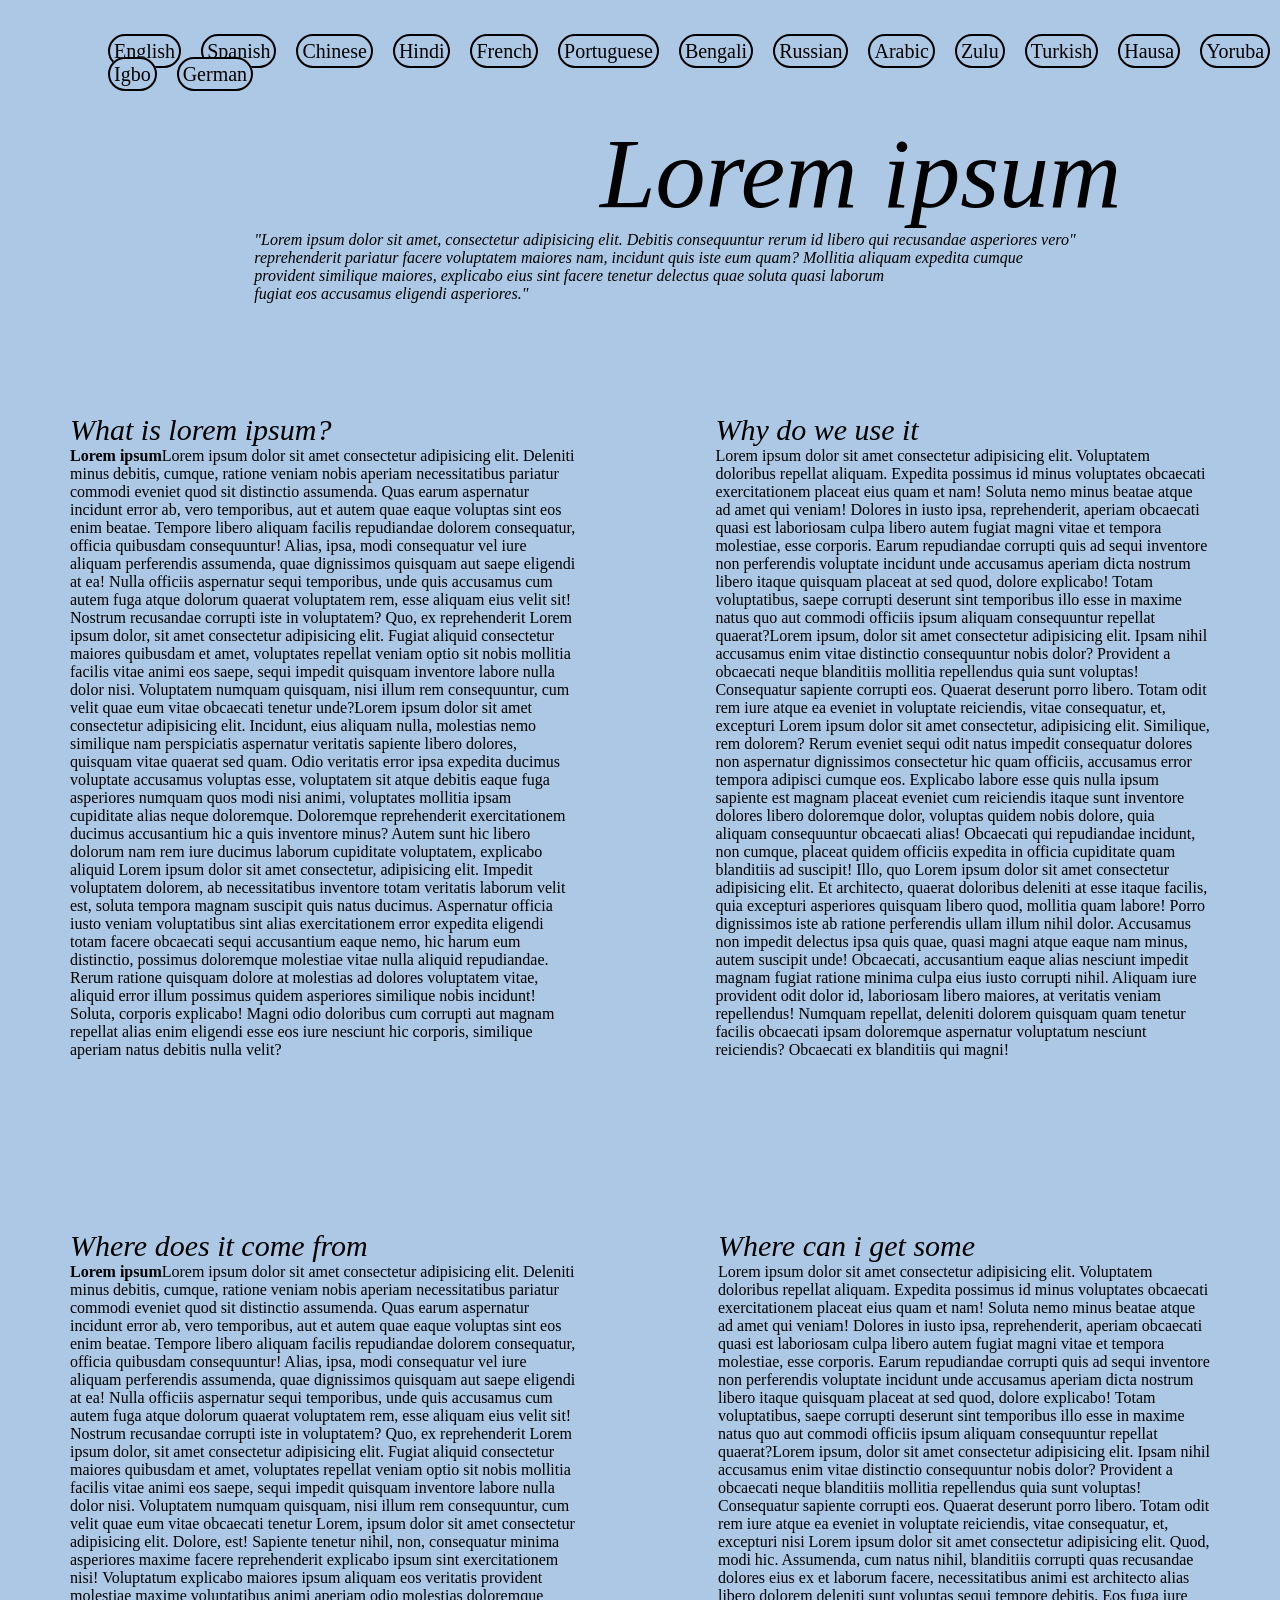
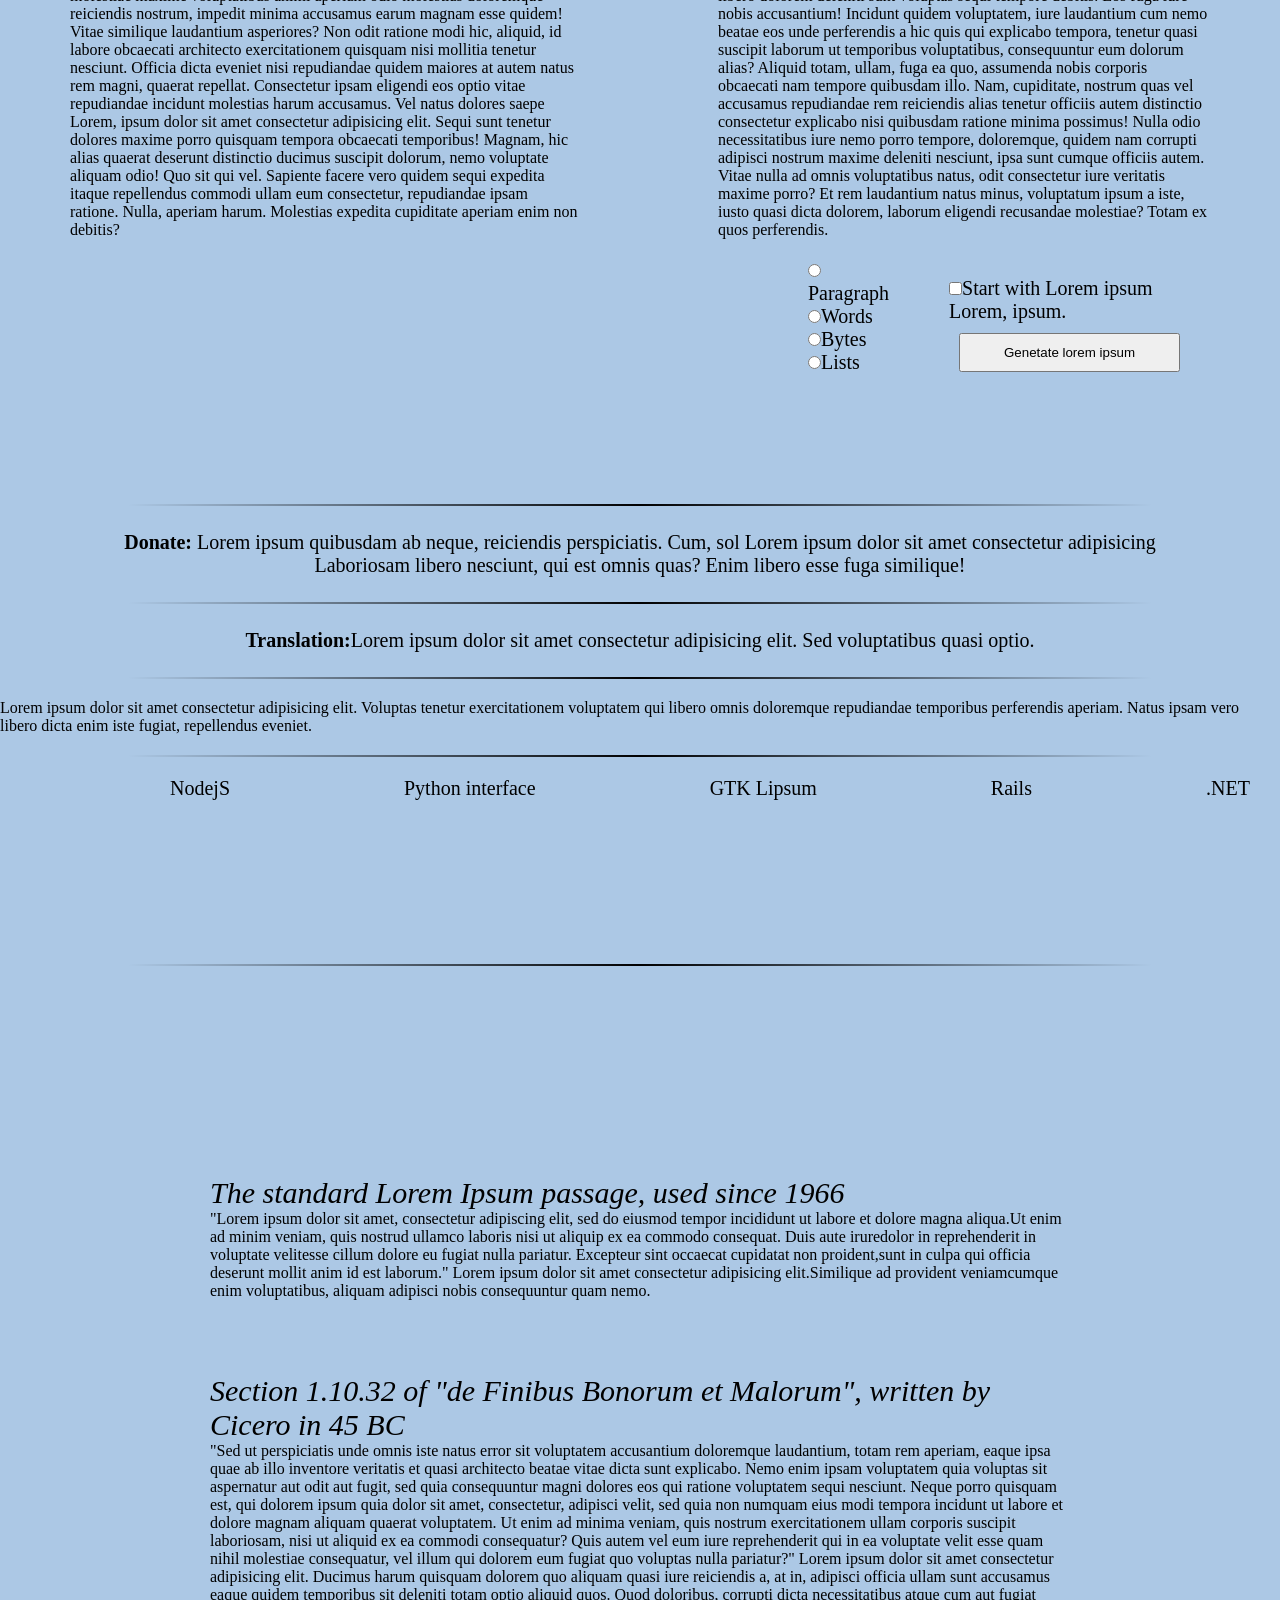
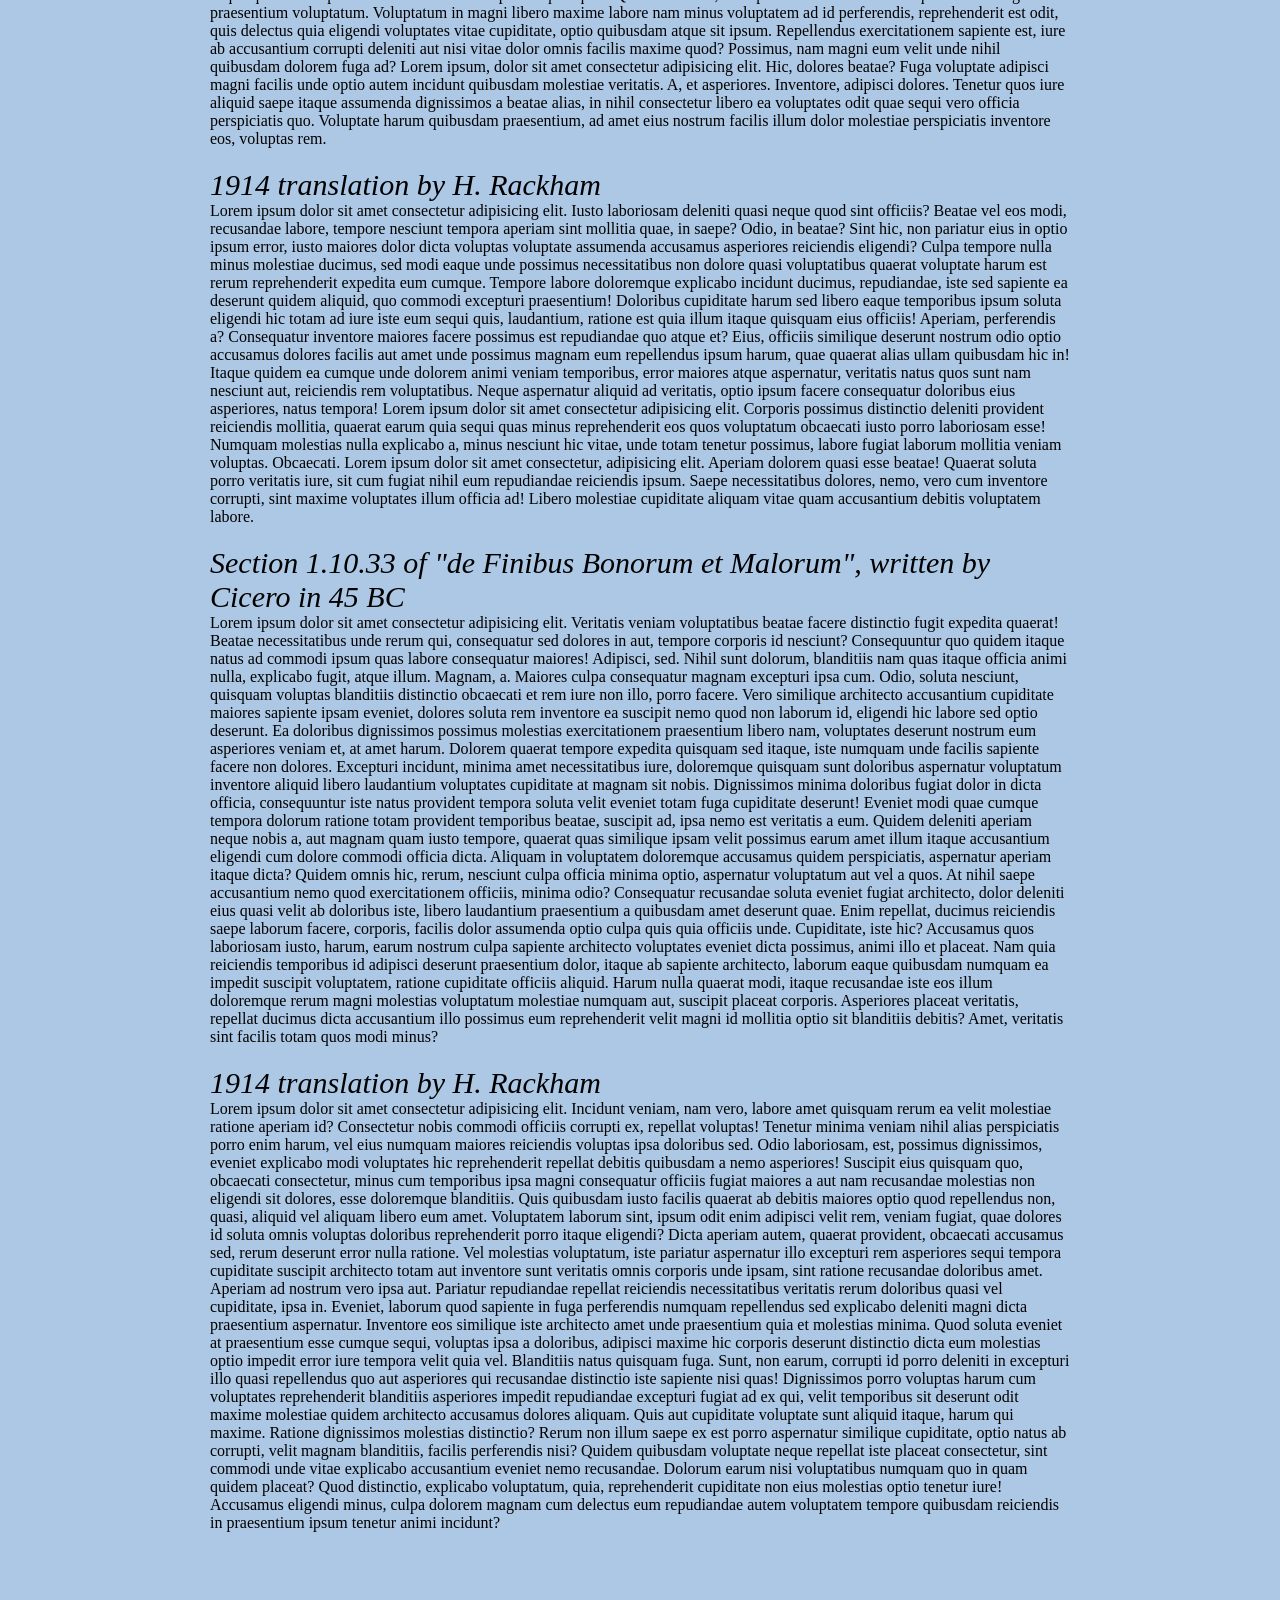
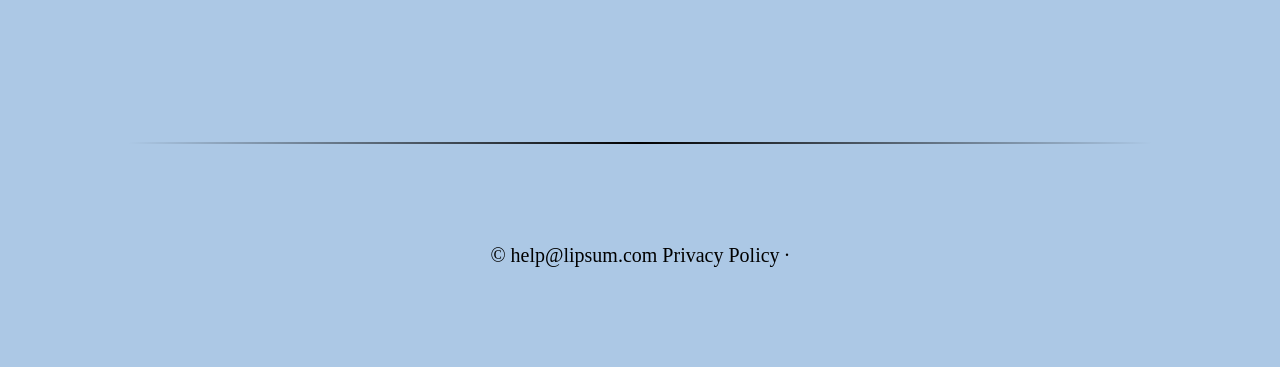
<file: loremassignment/loremsite.html>
<!DOCTYPE html>
<html lang="en">
<head>
    <meta charset="UTF-8">
    <meta name="viewport" content="width=device-width, initial-scale=1.0">
    <link rel="stylesheet" href="lorem.css">
    <title>Document</title>
</head>
<body>
    <header>
        <nav>
            <a href="">English</a>
            <a href="">Spanish</a>
            <a href="">Chinese</a>
            <a href="">Hindi</a>
            <a href="">French</a>
            <a href="">Portuguese</a>
            <a href="">Bengali</a>
            <a href="">Russian</a>
            <a href="">Arabic</a>
            <a href="">Zulu</a>
            <a href="">Turkish</a>
            <a href="">Hausa</a>
            <a href="">Yoruba</a>
            <a href="">Igbo</a>
            <a href="">German</a>
        </nav>
    </header>

    <h1>Lorem ipsum</h1>

    <article>"Lorem ipsum dolor sit amet, consectetur adipisicing elit. Debitis consequuntur rerum id libero qui recusandae asperiores vero"<br> reprehenderit pariatur facere voluptatem maiores nam, incidunt quis iste eum quam? Mollitia aliquam expedita cumque <br>provident similique maiores, explicabo eius sint facere tenetur delectus quae soluta quasi laborum <br>fugiat eos accusamus eligendi asperiores."</article>

    <section>
        <div class="parent-container">
        <div class="child-container">
            <h2>What is lorem ipsum?</h2>
            <p>
        <b>Lorem ipsum</b>Lorem ipsum dolor sit amet consectetur adipisicing elit. Deleniti minus debitis, cumque, ratione veniam nobis aperiam necessitatibus pariatur commodi eveniet quod sit distinctio assumenda. Quas earum aspernatur incidunt error ab, vero temporibus, aut et autem quae eaque voluptas sint eos enim beatae. Tempore libero aliquam facilis repudiandae dolorem consequatur, officia quibusdam consequuntur! Alias, ipsa, modi consequatur vel iure aliquam perferendis assumenda, quae dignissimos quisquam aut saepe eligendi at ea! Nulla officiis aspernatur sequi temporibus, unde quis accusamus cum autem fuga atque dolorum quaerat voluptatem rem, esse aliquam eius velit sit! Nostrum recusandae corrupti iste in voluptatem? Quo, ex reprehenderit Lorem ipsum dolor, sit amet consectetur adipisicing elit. Fugiat aliquid consectetur maiores quibusdam et amet, voluptates repellat veniam optio sit nobis mollitia facilis vitae animi eos saepe, sequi impedit quisquam inventore labore nulla dolor nisi. Voluptatem numquam quisquam, nisi illum rem consequuntur, cum velit quae eum vitae obcaecati tenetur unde?Lorem ipsum dolor sit amet consectetur adipisicing elit. Incidunt, eius aliquam nulla, molestias nemo similique nam perspiciatis aspernatur veritatis sapiente libero dolores, quisquam vitae quaerat sed quam. Odio veritatis error ipsa expedita ducimus voluptate accusamus voluptas esse, voluptatem sit atque debitis eaque fuga asperiores numquam quos modi nisi animi, voluptates mollitia ipsam cupiditate alias neque doloremque. Doloremque reprehenderit exercitationem ducimus accusantium hic a quis inventore minus? Autem sunt hic libero dolorum nam rem iure ducimus laborum cupiditate voluptatem, explicabo aliquid Lorem ipsum dolor sit amet consectetur, adipisicing elit. Impedit voluptatem dolorem, ab necessitatibus inventore totam veritatis laborum velit est, soluta tempora magnam suscipit quis natus ducimus. Aspernatur officia iusto veniam voluptatibus sint alias exercitationem error expedita eligendi totam facere obcaecati sequi accusantium eaque nemo, hic harum eum distinctio, possimus doloremque molestiae vitae nulla aliquid repudiandae. Rerum ratione quisquam dolore at molestias ad dolores voluptatem vitae, aliquid error illum possimus quidem asperiores similique nobis incidunt! Soluta, corporis explicabo! Magni odio doloribus cum corrupti aut magnam repellat alias enim eligendi esse eos iure nesciunt hic corporis, similique aperiam natus debitis nulla velit?
    </p>
    </div>
        <div class="child-container">
            <h2>Why do we use it</h2>
            <p>
                Lorem ipsum dolor sit amet consectetur adipisicing elit. Voluptatem doloribus repellat aliquam. Expedita possimus id minus voluptates obcaecati exercitationem placeat eius quam et nam! Soluta nemo minus beatae atque ad amet qui veniam! Dolores in iusto ipsa, reprehenderit, aperiam obcaecati quasi est laboriosam culpa libero autem fugiat magni vitae et tempora molestiae, esse corporis. Earum repudiandae corrupti quis ad sequi inventore non perferendis voluptate incidunt unde accusamus aperiam dicta nostrum libero itaque quisquam placeat at sed quod, dolore explicabo! Totam voluptatibus, saepe corrupti deserunt sint temporibus illo esse in maxime natus quo aut commodi officiis ipsum aliquam consequuntur repellat quaerat?Lorem ipsum, dolor sit amet consectetur adipisicing elit. Ipsam nihil accusamus enim vitae distinctio consequuntur nobis dolor? Provident a obcaecati neque blanditiis mollitia repellendus quia sunt voluptas! Consequatur sapiente corrupti eos. Quaerat deserunt porro libero. Totam odit rem iure atque ea eveniet in voluptate reiciendis, vitae consequatur, et, excepturi
                Lorem ipsum dolor sit amet consectetur, adipisicing elit. Similique, rem dolorem? Rerum eveniet sequi odit natus impedit consequatur dolores non aspernatur dignissimos consectetur hic quam officiis, accusamus error tempora adipisci cumque eos. Explicabo labore esse quis nulla ipsum sapiente est magnam placeat eveniet cum reiciendis itaque sunt inventore dolores libero doloremque dolor, voluptas quidem nobis dolore, quia aliquam consequuntur obcaecati alias! Obcaecati qui repudiandae incidunt, non cumque, placeat quidem officiis expedita in officia cupiditate quam blanditiis ad suscipit! Illo, quo Lorem ipsum dolor sit amet consectetur adipisicing elit. Et architecto, quaerat doloribus deleniti at esse itaque facilis, quia excepturi asperiores quisquam libero quod, mollitia quam labore! Porro dignissimos iste ab ratione perferendis ullam illum nihil dolor. Accusamus non impedit delectus ipsa quis quae, quasi magni atque eaque nam minus, autem suscipit unde! Obcaecati, accusantium eaque alias nesciunt impedit magnam fugiat ratione minima culpa eius iusto corrupti nihil. Aliquam iure provident odit dolor id, laboriosam libero maiores, at veritatis veniam repellendus! Numquam repellat, deleniti dolorem quisquam quam tenetur facilis obcaecati ipsam doloremque aspernatur voluptatum nesciunt reiciendis? Obcaecati ex blanditiis qui magni!
            </p>
        </div>
    </div>
    </section>
    <section>
         <div class="grand-container">
        <div class="place-container">
            <h2>Where does it come from</h2>
            <p>
        <b>Lorem ipsum</b>Lorem ipsum dolor sit amet consectetur adipisicing elit. Deleniti minus debitis, cumque, ratione veniam nobis aperiam necessitatibus pariatur commodi eveniet quod sit distinctio assumenda. Quas earum aspernatur incidunt error ab, vero temporibus, aut et autem quae eaque voluptas sint eos enim beatae. Tempore libero aliquam facilis repudiandae dolorem consequatur, officia quibusdam consequuntur! Alias, ipsa, modi consequatur vel iure aliquam perferendis assumenda, quae dignissimos quisquam aut saepe eligendi at ea! Nulla officiis aspernatur sequi temporibus, unde quis accusamus cum autem fuga atque dolorum quaerat voluptatem rem, esse aliquam eius velit sit! Nostrum recusandae corrupti iste in voluptatem? Quo, ex reprehenderit Lorem ipsum dolor, sit amet consectetur adipisicing elit. Fugiat aliquid consectetur maiores quibusdam et amet, voluptates repellat veniam optio sit nobis mollitia facilis vitae animi eos saepe, sequi impedit quisquam inventore labore nulla dolor nisi. Voluptatem numquam quisquam, nisi illum rem consequuntur, cum velit quae eum vitae obcaecati tenetur Lorem, ipsum dolor sit amet consectetur adipisicing elit. Dolore, est! Sapiente tenetur nihil, non, consequatur minima asperiores maxime facere reprehenderit explicabo ipsum sint exercitationem nisi! Voluptatum explicabo maiores ipsum aliquam eos veritatis provident molestiae maxime voluptatibus animi aperiam odio molestias doloremque reiciendis nostrum, impedit minima accusamus earum magnam esse quidem! Vitae similique laudantium asperiores? Non odit ratione modi hic, aliquid, id labore obcaecati architecto exercitationem quisquam nisi mollitia tenetur nesciunt. Officia dicta eveniet nisi repudiandae quidem maiores at autem natus rem magni, quaerat repellat. Consectetur ipsam eligendi eos optio vitae repudiandae incidunt molestias harum accusamus. Vel natus dolores saepe Lorem, ipsum dolor sit amet consectetur adipisicing elit. Sequi sunt tenetur dolores maxime porro quisquam tempora obcaecati temporibus! Magnam, hic alias quaerat deserunt distinctio ducimus suscipit dolorum, nemo voluptate aliquam odio! Quo sit qui vel. Sapiente facere vero quidem sequi expedita itaque repellendus commodi ullam eum consectetur, repudiandae ipsam ratione. Nulla, aperiam harum. Molestias expedita cupiditate aperiam enim non debitis?
    </p>
    </div>
        <div class="place-container">
            <h2>Where can i get some</h2>
            <p>
                Lorem ipsum dolor sit amet consectetur adipisicing elit. Voluptatem doloribus repellat aliquam. Expedita possimus id minus voluptates obcaecati exercitationem placeat eius quam et nam! Soluta nemo minus beatae atque ad amet qui veniam! Dolores in iusto ipsa, reprehenderit, aperiam obcaecati quasi est laboriosam culpa libero autem fugiat magni vitae et tempora molestiae, esse corporis. Earum repudiandae corrupti quis ad sequi inventore non perferendis voluptate incidunt unde accusamus aperiam dicta nostrum libero itaque quisquam placeat at sed quod, dolore explicabo! Totam voluptatibus, saepe corrupti deserunt sint temporibus illo esse in maxime natus quo aut commodi officiis ipsum aliquam consequuntur repellat quaerat?Lorem ipsum, dolor sit amet consectetur adipisicing elit. Ipsam nihil accusamus enim vitae distinctio consequuntur nobis dolor? Provident a obcaecati neque blanditiis mollitia repellendus quia sunt voluptas! Consequatur sapiente corrupti eos. Quaerat deserunt porro libero. Totam odit rem iure atque ea eveniet in voluptate reiciendis, vitae consequatur, et, excepturi nisi Lorem ipsum dolor sit amet consectetur adipisicing elit. Quod, modi hic. Assumenda, cum natus nihil, blanditiis corrupti quas recusandae dolores eius ex et laborum facere, necessitatibus animi est architecto alias libero dolorem deleniti sunt voluptas sequi tempore debitis. Eos fuga iure nobis accusantium! Incidunt quidem voluptatem, iure laudantium cum nemo beatae eos unde perferendis a hic quis qui explicabo tempora, tenetur quasi suscipit laborum ut temporibus voluptatibus, consequuntur eum dolorum alias? Aliquid totam, ullam, fuga ea quo, assumenda nobis corporis obcaecati nam tempore quibusdam illo. Nam, cupiditate, nostrum quas vel accusamus repudiandae rem reiciendis alias tenetur officiis autem distinctio consectetur explicabo nisi quibusdam ratione minima possimus! Nulla odio necessitatibus iure nemo porro tempore, doloremque, quidem nam corrupti adipisci nostrum maxime deleniti nesciunt, ipsa sunt cumque officiis autem. Vitae nulla ad omnis voluptatibus natus, odit consectetur iure veritatis maxime porro? Et rem laudantium natus minus, voluptatum ipsum a iste, iusto quasi dicta dolorem, laborum eligendi recusandae molestiae? Totam ex quos perferendis.
     <section class="sec2"><form class="form">
        <label for="paragraph"><input type="radio" name="paragraph">Paragraph</label>
        <label for="paragraph"><input type="radio" name="paragraph">Words</label>
        <label for="paragraph"><input type="radio" name="paragraph">Bytes</label>
        <label for="paragraph"><input type="radio" name="paragraph">Lists</label>
    </form>
    <form class="form2">
         <label><input type="checkbox" name="terms" required>Start with Lorem ipsum Lorem, ipsum.</label>
          <button>Genetate lorem ipsum</button>
    
    </form></section>

   


            </p>

            </section>
    
        </div>
    </div>


    
    <div class="fade-line"></div>
    <section>
        <div class="donate">
            <p>
                 <b>Donate:</b> Lorem ipsum quibusdam ab neque, reiciendis perspiciatis. Cum, sol  Lorem ipsum dolor sit amet consectetur adipisicing <br> Laboriosam libero nesciunt, qui est omnis quas? Enim libero esse fuga similique!
            </p>
        </div>
    </section>
    <div class="fade-line2"></div>
    <section>
        <div class="translation">
            <p>
                <b>Translation:</b>Lorem ipsum dolor sit amet consectetur adipisicing elit. Sed voluptatibus quasi optio.
            </p>
        </div>
    </section>
    <div class="fade-line3"></div>
    <section>
        <div>
            Lorem ipsum dolor sit amet consectetur adipisicing elit. Voluptas tenetur exercitationem voluptatem qui libero omnis doloremque repudiandae temporibus perferendis aperiam. Natus ipsam vero libero dicta enim iste fugiat, repellendus eveniet.
        </div>
    </section>
    <div class="fade-line4"></div>
    <section>
        <a href="https://github.com/traviskaufman/node-lipsum">NodejS</a>
        <a href="https://code.google.com/archive/p/pypsum/">Python interface</a>
        <a href="https://gtklipsum.sourceforge.net/">GTK Lipsum</a>
        <a href="https://github.com/gsavage/lorem_ipsum/tree/master">Rails</a>
        <a href="https://github.com/cerkit/lorem-ipsum">.NET</a>
        <br>
        <br>
        <br>
        <br>
        <br>
        <br>
        <br>
        <br>
        <br>
        </section>
         <div class="fade-line5"></div>
         <section class="part1">
            <h2>The standard Lorem Ipsum passage, used since 1966</h2>
            <p class="ending">"Lorem ipsum dolor sit amet, consectetur adipiscing elit, sed do eiusmod tempor incididunt ut labore et dolore magna aliqua.Ut enim ad minim veniam, quis nostrud ullamco laboris nisi ut aliquip ex ea commodo consequat. Duis aute iruredolor in reprehenderit in voluptate velitesse cillum dolore eu fugiat nulla pariatur. Excepteur sint occaecat cupidatat non proident,sunt in culpa qui officia deserunt mollit anim id est laborum." Lorem ipsum dolor sit amet consectetur adipisicing elit.Similique ad provident veniamcumque enim voluptatibus, aliquam adipisci nobis consequuntur quam nemo.
            </p><br><br><br>

            <h2>Section 1.10.32 of "de Finibus Bonorum et Malorum", written by Cicero in 45 BC</h2>
            <p>
                "Sed ut perspiciatis unde omnis iste natus error sit voluptatem accusantium doloremque laudantium, totam rem aperiam, eaque ipsa quae ab illo inventore veritatis et quasi architecto beatae vitae dicta sunt explicabo. Nemo enim ipsam voluptatem quia voluptas sit aspernatur aut odit aut fugit, sed quia consequuntur magni dolores eos qui ratione voluptatem sequi nesciunt. Neque porro quisquam est, qui dolorem ipsum quia dolor sit amet, consectetur, adipisci velit, sed quia non numquam eius modi tempora incidunt ut labore et dolore magnam aliquam quaerat voluptatem. Ut enim ad minima veniam, quis nostrum exercitationem ullam corporis suscipit laboriosam, nisi ut aliquid ex ea commodi consequatur? Quis autem vel eum iure reprehenderit qui in ea voluptate velit esse quam nihil molestiae consequatur, vel illum qui dolorem eum fugiat quo voluptas nulla pariatur?" Lorem ipsum dolor sit amet consectetur adipisicing elit. Ducimus harum quisquam dolorem quo aliquam quasi iure reiciendis a, at in, adipisci officia ullam sunt accusamus eaque quidem temporibus sit deleniti totam optio aliquid quos. Quod doloribus, corrupti dicta necessitatibus atque cum aut fugiat praesentium voluptatum. Voluptatum in magni libero maxime labore nam minus voluptatem ad id perferendis, reprehenderit est odit, quis delectus quia eligendi voluptates vitae cupiditate, optio quibusdam atque sit ipsum. Repellendus exercitationem sapiente est, iure ab accusantium corrupti deleniti aut nisi vitae dolor omnis facilis maxime quod? Possimus, nam magni eum velit unde nihil quibusdam dolorem fuga ad? Lorem ipsum, dolor sit amet consectetur adipisicing elit. Hic, dolores beatae? Fuga voluptate adipisci magni facilis unde optio autem incidunt quibusdam molestiae veritatis. A, et asperiores. Inventore, adipisci dolores. Tenetur quos iure aliquid saepe itaque assumenda dignissimos a beatae alias, in nihil consectetur libero ea voluptates odit quae sequi vero officia perspiciatis quo. Voluptate harum quibusdam praesentium, ad amet eius nostrum facilis illum dolor molestiae perspiciatis inventore eos, voluptas rem.
            </p>

            <h2>1914 translation by H. Rackham</h2>
            <p>
                Lorem ipsum dolor sit amet consectetur adipisicing elit. Iusto laboriosam deleniti quasi neque quod sint officiis? Beatae vel eos modi, recusandae labore, tempore nesciunt tempora aperiam sint mollitia quae, in saepe? Odio, in beatae? Sint hic, non pariatur eius in optio ipsum error, iusto maiores dolor dicta voluptas voluptate assumenda accusamus asperiores reiciendis eligendi? Culpa tempore nulla minus molestiae ducimus, sed modi eaque unde possimus necessitatibus non dolore quasi voluptatibus quaerat voluptate harum est rerum reprehenderit expedita eum cumque. Tempore labore doloremque explicabo incidunt ducimus, repudiandae, iste sed sapiente ea deserunt quidem aliquid, quo commodi excepturi praesentium! Doloribus cupiditate harum sed libero eaque temporibus ipsum soluta eligendi hic totam ad iure iste eum sequi quis, laudantium, ratione est quia illum itaque quisquam eius officiis! Aperiam, perferendis a? Consequatur inventore maiores facere possimus est repudiandae quo atque et? Eius, officiis similique deserunt nostrum odio optio accusamus dolores facilis aut amet unde possimus magnam eum repellendus ipsum harum, quae quaerat alias ullam quibusdam hic in! Itaque quidem ea cumque unde dolorem animi veniam temporibus, error maiores atque aspernatur, veritatis natus quos sunt nam nesciunt aut, reiciendis rem voluptatibus. Neque aspernatur aliquid ad veritatis, optio ipsum facere consequatur doloribus eius asperiores, natus tempora! Lorem ipsum dolor sit amet consectetur adipisicing elit. Corporis possimus distinctio deleniti provident reiciendis mollitia, quaerat earum quia sequi quas minus reprehenderit eos quos voluptatum obcaecati iusto porro laboriosam esse! Numquam molestias nulla explicabo a, minus nesciunt hic vitae, unde totam tenetur possimus, labore fugiat laborum mollitia veniam voluptas. Obcaecati. Lorem ipsum dolor sit amet consectetur, adipisicing elit. Aperiam dolorem quasi esse beatae! Quaerat soluta porro veritatis iure, sit cum fugiat nihil eum repudiandae reiciendis ipsum. Saepe necessitatibus dolores, nemo, vero cum inventore corrupti, sint maxime voluptates illum officia ad! Libero molestiae cupiditate aliquam vitae quam accusantium debitis voluptatem labore.
            </p>

            <h2>Section 1.10.33 of "de Finibus Bonorum et Malorum", written by Cicero in 45 BC</h2>
            <p>
                Lorem ipsum dolor sit amet consectetur adipisicing elit. Veritatis veniam voluptatibus beatae facere distinctio fugit expedita quaerat! Beatae necessitatibus unde rerum qui, consequatur sed dolores in aut, tempore corporis id nesciunt? Consequuntur quo quidem itaque natus ad commodi ipsum quas labore consequatur maiores! Adipisci, sed. Nihil sunt dolorum, blanditiis nam quas itaque officia animi nulla, explicabo fugit, atque illum. Magnam, a. Maiores culpa consequatur magnam excepturi ipsa cum. Odio, soluta nesciunt, quisquam voluptas blanditiis distinctio obcaecati et rem iure non illo, porro facere. Vero similique architecto accusantium cupiditate maiores sapiente ipsam eveniet, dolores soluta rem inventore ea suscipit nemo quod non laborum id, eligendi hic labore sed optio deserunt. Ea doloribus dignissimos possimus molestias exercitationem praesentium libero nam, voluptates deserunt nostrum eum asperiores veniam et, at amet harum. Dolorem quaerat tempore expedita quisquam sed itaque, iste numquam unde facilis sapiente facere non dolores. Excepturi incidunt, minima amet necessitatibus iure, doloremque quisquam sunt doloribus aspernatur voluptatum inventore aliquid libero laudantium voluptates cupiditate at magnam sit nobis. Dignissimos minima doloribus fugiat dolor in dicta officia, consequuntur iste natus provident tempora soluta velit eveniet totam fuga cupiditate deserunt! Eveniet modi quae cumque tempora dolorum ratione totam provident temporibus beatae, suscipit ad, ipsa nemo est veritatis a eum. Quidem deleniti aperiam neque nobis a, aut magnam quam iusto tempore, quaerat quas similique ipsam velit possimus earum amet illum itaque accusantium eligendi cum dolore commodi officia dicta. Aliquam in voluptatem doloremque accusamus quidem perspiciatis, aspernatur aperiam itaque dicta? Quidem omnis hic, rerum, nesciunt culpa officia minima optio, aspernatur voluptatum aut vel a quos. At nihil saepe accusantium nemo quod exercitationem officiis, minima odio? Consequatur recusandae soluta eveniet fugiat architecto, dolor deleniti eius quasi velit ab doloribus iste, libero laudantium praesentium a quibusdam amet deserunt quae. Enim repellat, ducimus reiciendis saepe laborum facere, corporis, facilis dolor assumenda optio culpa quis quia officiis unde. Cupiditate, iste hic? Accusamus quos laboriosam iusto, harum, earum nostrum culpa sapiente architecto voluptates eveniet dicta possimus, animi illo et placeat. Nam quia reiciendis temporibus id adipisci deserunt praesentium dolor, itaque ab sapiente architecto, laborum eaque quibusdam numquam ea impedit suscipit voluptatem, ratione cupiditate officiis aliquid. Harum nulla quaerat modi, itaque recusandae iste eos illum doloremque rerum magni molestias voluptatum molestiae numquam aut, suscipit placeat corporis. Asperiores placeat veritatis, repellat ducimus dicta accusantium illo possimus eum reprehenderit velit magni id mollitia optio sit blanditiis debitis? Amet, veritatis sint facilis totam quos modi minus?
            </p>

            <h2>1914 translation by H. Rackham</h2>
            <p>Lorem ipsum dolor sit amet consectetur adipisicing elit. Incidunt veniam, nam vero, labore amet quisquam rerum ea velit molestiae ratione aperiam id? Consectetur nobis commodi officiis corrupti ex, repellat voluptas! Tenetur minima veniam nihil alias perspiciatis porro enim harum, vel eius numquam maiores reiciendis voluptas ipsa doloribus sed. Odio laboriosam, est, possimus dignissimos, eveniet explicabo modi voluptates hic reprehenderit repellat debitis quibusdam a nemo asperiores! Suscipit eius quisquam quo, obcaecati consectetur, minus cum temporibus ipsa magni consequatur officiis fugiat maiores a aut nam recusandae molestias non eligendi sit dolores, esse doloremque blanditiis. Quis quibusdam iusto facilis quaerat ab debitis maiores optio quod repellendus non, quasi, aliquid vel aliquam libero eum amet. Voluptatem laborum sint, ipsum odit enim adipisci velit rem, veniam fugiat, quae dolores id soluta omnis voluptas doloribus reprehenderit porro itaque eligendi? Dicta aperiam autem, quaerat provident, obcaecati accusamus sed, rerum deserunt error nulla ratione. Vel molestias voluptatum, iste pariatur aspernatur illo excepturi rem asperiores sequi tempora cupiditate suscipit architecto totam aut inventore sunt veritatis omnis corporis unde ipsam, sint ratione recusandae doloribus amet. Aperiam ad nostrum vero ipsa aut. Pariatur repudiandae repellat reiciendis necessitatibus veritatis rerum doloribus quasi vel cupiditate, ipsa in. Eveniet, laborum quod sapiente in fuga perferendis numquam repellendus sed explicabo deleniti magni dicta praesentium aspernatur. Inventore eos similique iste architecto amet unde praesentium quia et molestias minima. Quod soluta eveniet at praesentium esse cumque sequi, voluptas ipsa a doloribus, adipisci maxime hic corporis deserunt distinctio dicta eum molestias optio impedit error iure tempora velit quia vel. Blanditiis natus quisquam fuga. Sunt, non earum, corrupti id porro deleniti in excepturi illo quasi repellendus quo aut asperiores qui recusandae distinctio iste sapiente nisi quas! Dignissimos porro voluptas harum cum voluptates reprehenderit blanditiis asperiores impedit repudiandae excepturi fugiat ad ex qui, velit temporibus sit deserunt odit maxime molestiae quidem architecto accusamus dolores aliquam. Quis aut cupiditate voluptate sunt aliquid itaque, harum qui maxime. Ratione dignissimos molestias distinctio? Rerum non illum saepe ex est porro aspernatur similique cupiditate, optio natus ab corrupti, velit magnam blanditiis, facilis perferendis nisi? Quidem quibusdam voluptate neque repellat iste placeat consectetur, sint commodi unde vitae explicabo accusantium eveniet nemo recusandae. Dolorum earum nisi voluptatibus numquam quo in quam quidem placeat? Quod distinctio, explicabo voluptatum, quia, reprehenderit cupiditate non eius molestias optio tenetur iure! Accusamus eligendi minus, culpa dolorem magnam cum delectus eum repudiandae autem voluptatem tempore quibusdam reiciendis in praesentium ipsum tenetur animi incidunt?</p>
         </section>

          <div class="fade-line6"></div>
          <footer>&copy help@lipsum.com
Privacy Policy · </footer>


</body>
</html>
</file>
<file: loremassignment/lorem.css>
*{
    margin:0;
    padding:0;
    box-sizing: border-box;
}

header nav a{
    text-decoration: none;
    color: black;
    padding:4px;
    border-radius: 40px;
    background-color:#ACC8E5;
    font-size: 20px;
    border: 2px solid black;
    margin: 8px
}

nav{
     margin-top:40px;
     margin-left:100px;
}
h1{
    color: black;
    font-size: 100px;
    font-style: italic;
    font-weight: 200;
    margin-top: 30px;
    margin-left: 600px;
}
body{
    background-color: #ACC8E5;
}
header nav a:hover{
    color: white;
    background-color: black;
    transform: translateY(-5px);
}

 body article{
    font-style:oblique;
    margin-left: 50px;
    justify-content: center;
    align-items: center;
    display: flex;

}

h2{
    color: black;
    font-size: 30px;
    font-style: italic;
    font-weight: 100;
    margin-top: 20px;

}

.parent-container{
    display: flex;
    margin-top: 20px;
    justify-content: center;
}

.child-container{
    padding: 40px;
    margin: 30px;
}
.grand-container{
    display: flex;
    margin-top: 10px;
    justify-content: center;
}

.place-container{
     padding: 40px;
    margin: 30px;
}
.sec2{
    margin-left: 50px;
    justify-content: center;
    align-items: center;
    display: flex;

}

.form{
    padding: 10px;
    margin:30px;
    font-size: 20px;
    margin-top: 10px;
    display:flex;
    flex-direction: column;
    justify-content: left;
}

.form2{
    padding:20px;
    font-size: 20px;
    margin-top: 5px;
    display: flex;
    flex-direction: column;
}
button{
    color: black;
    padding: 10px;
    margin: 10px;
}
button:hover{
    color: black;
    background-color: bisque;
    transform: translateY(-5px);
}




.fade-line{
    width: 80%;
    height: 2px;
    background: linear-gradient(to right, transparent, black, transparent);
    margin: 20px auto;
}
.donate{
    padding: 5px;
    justify-content: center;
    text-align: center;
    font-size: 20px;
}


.fade-line2{
    width: 80%;
    height: 2px;
    background: linear-gradient(to right, transparent, black, transparent);
    margin: 20px auto;
}


.translation{
    padding: 5px;
    justify-content: center;
    text-align: center;
    font-size: 20px;
}

.fade-line3{
    width: 80%;
    height: 2px;
    background: linear-gradient(to right, transparent, black, transparent);
    margin: 20px auto;
}

.fade-line4{
    width: 80%;
    height: 2px;
    background: linear-gradient(to right, transparent, black, transparent);
    margin: 20px auto;
}

section a{
    text-decoration: none;
    font-size: 20px;
    font-family: cursive;
    color: initial;
    margin-left: 170px;
}

section a:hover{
    color: darkblue;
    transform: translateY(-5px);
}

.fade-line5{
    width: 80%;
    height: 2px;
    background: linear-gradient(to right, transparent, black, transparent);
    margin: 20px auto;
}

.part1{
    justify-content: flex-start;
    padding: 170px;
    margin: 40px;
    margin-top: 1px;

}

}

.ending{
    text-align: center;
    justify-content: center;
    font-size: 15px;
}


.fade-line6{
    width: 80%;
    height: 2px;
    background: linear-gradient(to right, transparent, black, transparent);
    margin: 20px auto;
}
footer{
    text-align: center;
    font-size: 20px;
    margin: 100px;
}
</file>
